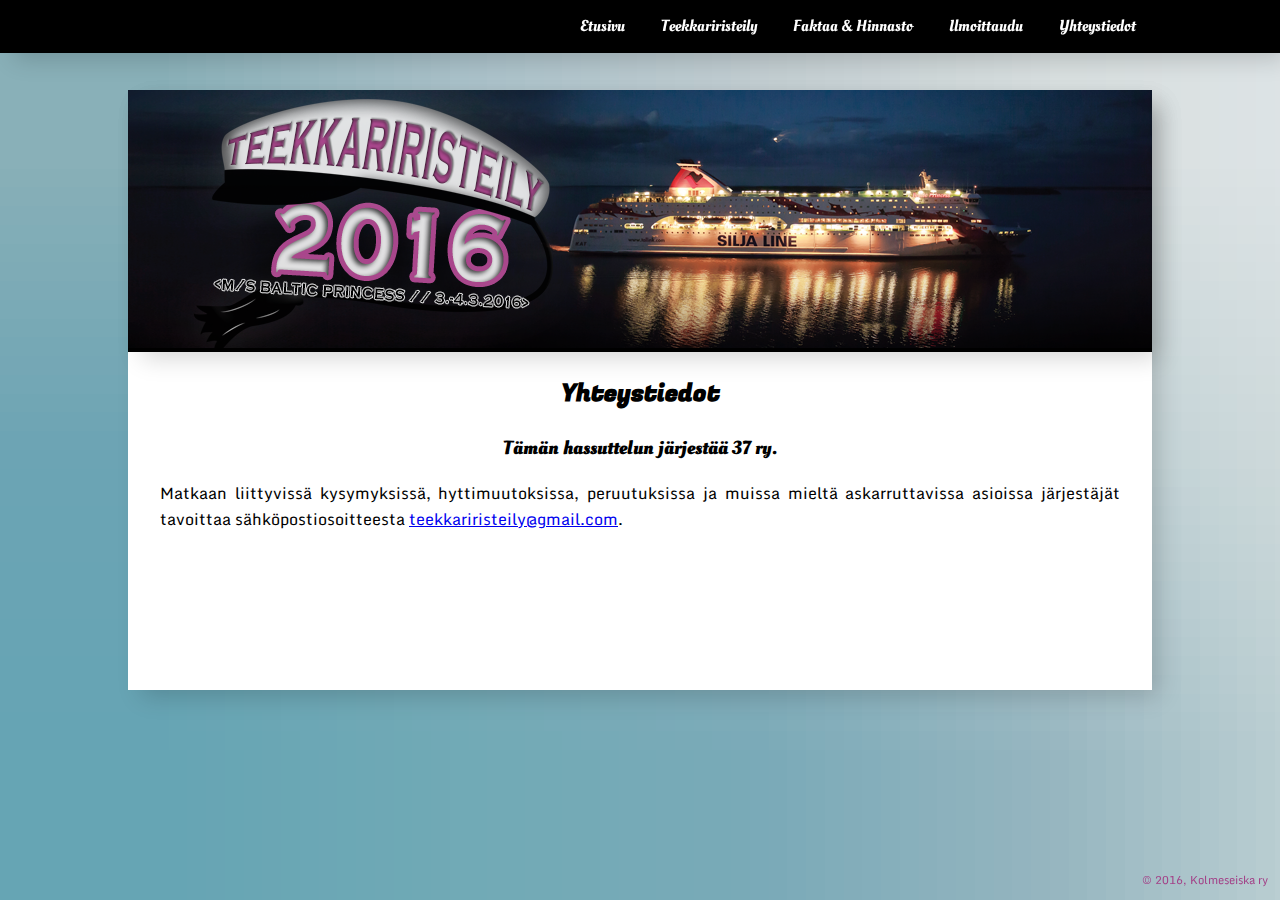
<file: contacts.html>
<!DOCTYPE html>
<html>
<head>
  <meta charset="utf-8"/>
  <title>Teekkariristeily 2016</title>
  <link rel="icon" href="images/37_logo.png" type="image/png">
  <link rel="shortcut icon" href="images/37_logo.png" type="image/png">
  <link rel="stylesheet" type="text/css" href="style.css">
  <link href='https://fonts.googleapis.com/css?family=Fugaz+One|Oleo+Script|Monda' rel='stylesheet' type='text/css'>
</head>
<body>
<div class = "navi">
 <ul>
 <li><a href = "index.html">Etusivu</a></li>
 <li><a href = "risteily.html">Teekkariristeily</a></li>
 <li><a href = "prices.html">Faktaa & Hinnasto</a></li>
 <li><a href = "#">Ilmoittaudu</a></li>
 <!-- <li><a href = "gallery.html">Galleria</a></li> -->
 <li><a href = "contacts.html">Yhteystiedot</a></li>
 </ul>
</div>
<div class = "container">
  <div class="banner">
  <img src="images/banner.png" id="banner"/>
    
  </div>
  <div class = "content">
    <h2>Yhteystiedot</h2>

<h3>Tämän hassuttelun järjestää 37 ry.</h3>
<p>Matkaan liittyvissä kysymyksissä, hyttimuutoksissa, peruutuksissa ja muissa mieltä askarruttavissa asioissa järjestäjät tavoittaa sähköpostiosoitteesta <a href="mailto:teekkariristeily@gmail.com">teekkariristeily@gmail.com</a>.</p>
  </div>
</div>
<div class="disclaimer"><p>© 2016, Kolmeseiska ry</p></div>

</body>
</html>
</file>
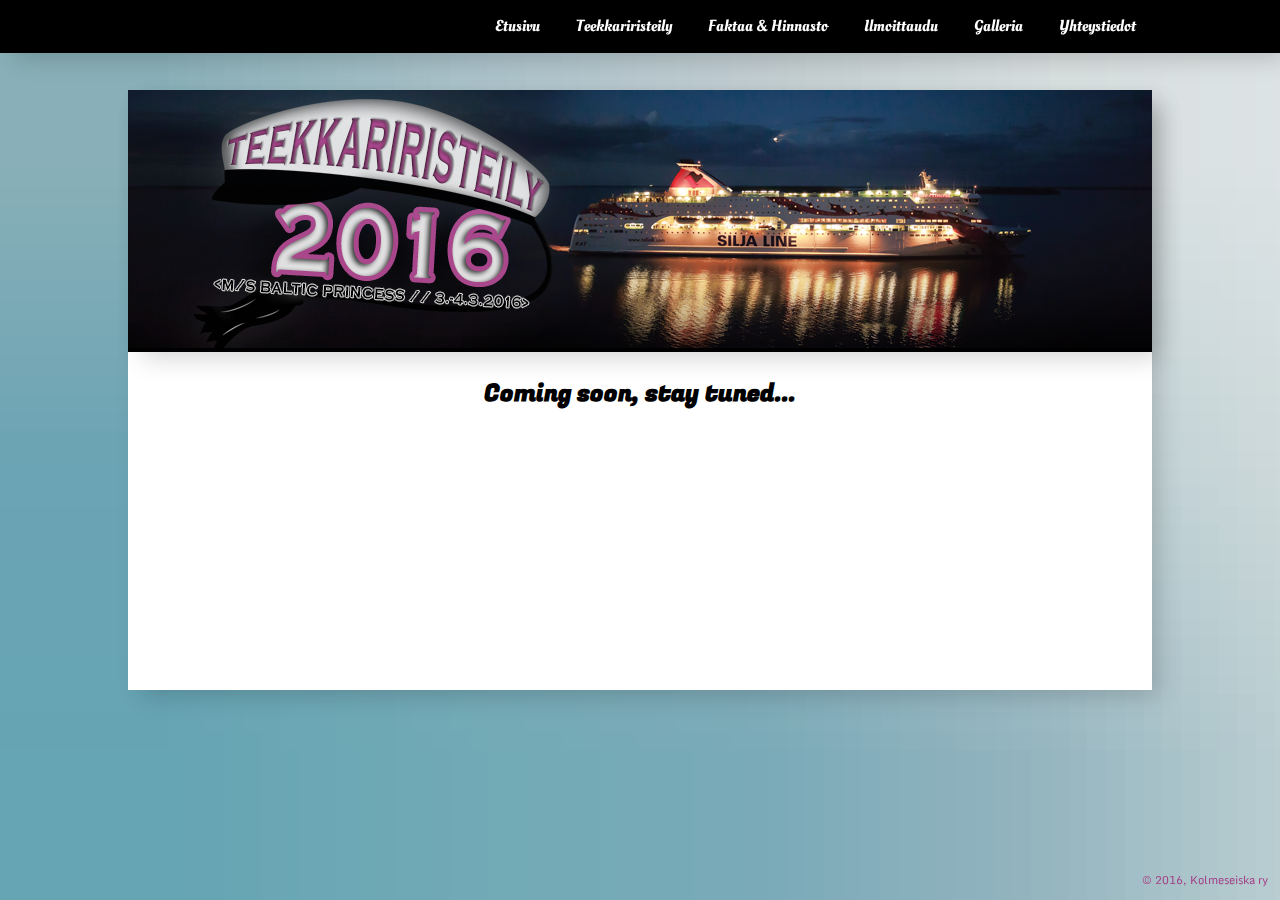
<file: gallery.html>
<!DOCTYPE html>
<html>
<head>
  <meta charset="utf-8"/>
  <title>Teekkariristeily 2016</title>
  <link rel="icon" href="images/37_logo.png" type="image/png">
  <link rel="shortcut icon" href="images/37_logo.png" type="image/png">
  <link rel="stylesheet" type="text/css" href="style.css">
  <link href='https://fonts.googleapis.com/css?family=Fugaz+One|Oleo+Script|Monda' rel='stylesheet' type='text/css'>
</head>
<body>
<div class = "navi">
 <ul>
 <li><a href = "index.html">Etusivu</a></li>
 <li><a href = "risteily.html">Teekkariristeily</a></li>
 <li><a href = "prices.html">Faktaa & Hinnasto</a></li>
 <li><a href = "#">Ilmoittaudu</a></li>
 <li><a href = "gallery.html">Galleria</a></li>
 <li><a href = "contacts.html">Yhteystiedot</a></li>
 </ul>
</div>
<div class = "container">
  <div class="banner">
  <img src="images/banner.png" id="banner"/>
    
  </div>
  <div class = "content">
  <h2>Coming soon, stay tuned...</h2>
  </div>
</div>
<div class="disclaimer"><p>© 2016, Kolmeseiska ry</p></div>

</body>
</html>
</file>
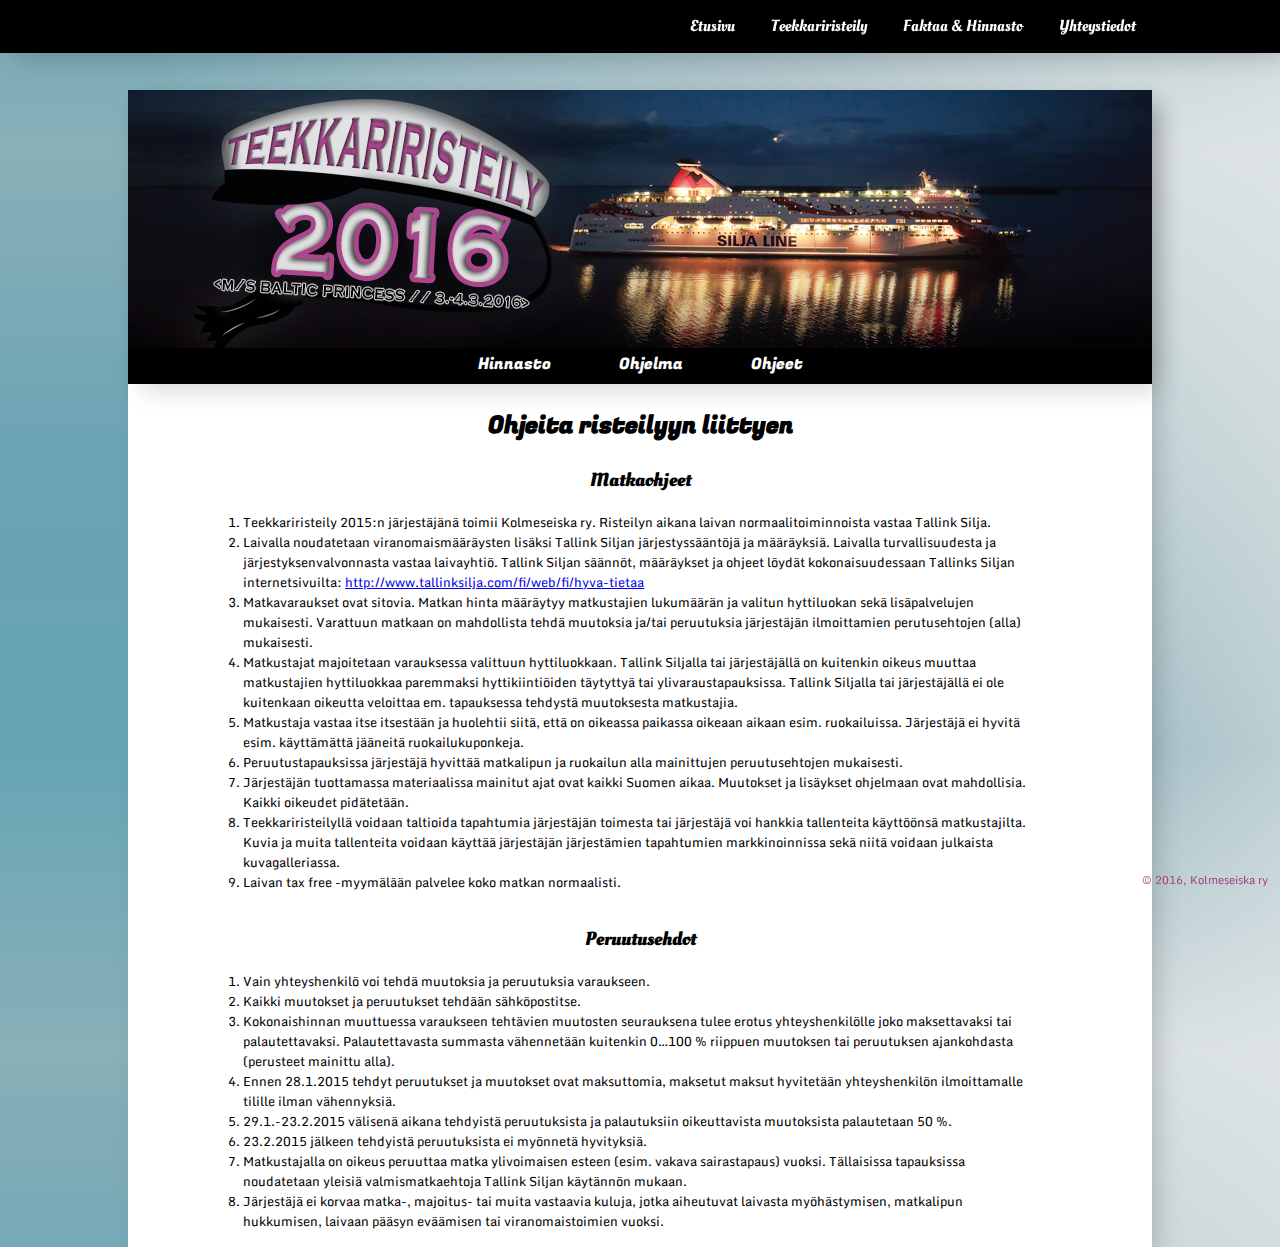
<file: guidelines.html>
<!DOCTYPE html>
<html>
<head>
  <meta charset="utf-8"/>
  <title>Teekkariristeily 2016</title>
  <link rel="icon" href="images/37_logo.png" type="image/png">
  <link rel="shortcut icon" href="images/37_logo.png" type="image/png">
  <link rel="stylesheet" type="text/css" href="style.css">
  <link href='https://fonts.googleapis.com/css?family=Fugaz+One|Oleo+Script|Monda' rel='stylesheet' type='text/css'>
</head>
<body>
<div class = "navi">
 <ul>
 <li><a href = "index.html">Etusivu</a></li>
 <li><a href = "risteily.html">Teekkariristeily</a></li>
 <li><a href = "prices.html">Faktaa & Hinnasto</a></li>
 <!-- <li><a href = "gallery.html">Galleria</a></li> -->
 <li><a href = "contacts.html">Yhteystiedot</a></li>
 </ul>
</div>
<div class = "container">
  <div class="banner">
  <img src="images/banner.png" id="banner"/>
  <div class = "inner-links">
  <ul>
  <li><a href="prices.html">Hinnasto</a></li>
  <li><a href="schedule.html">Ohjelma</a></li>
  <li><a href="guidelines.html">Ohjeet</a></li>
  </ul>
  </div>
  </div>
  <div class = "content">

  <h2>Ohjeita risteilyyn liittyen</h2>

  <h3>Matkaohjeet</h3>
    <ol class="terms">
      <li>
      Teekkariristeily 2015:n järjestäjänä toimii Kolmeseiska ry. Risteilyn aikana laivan normaalitoiminnoista vastaa Tallink Silja.
      </li>
      <li>
      Laivalla noudatetaan viranomaismääräysten lisäksi Tallink Siljan järjestyssääntöjä ja määräyksiä. Laivalla turvallisuudesta ja järjestyksenvalvonnasta vastaa laivayhtiö. Tallink Siljan säännöt, määräykset ja ohjeet löydät kokonaisuudessaan Tallinks Siljan internetsivuilta: <a href="http://www.tallinksilja.com/fi/web/fi/hyva-tietaa">http://www.tallinksilja.com/fi/web/fi/hyva-tietaa</a>
      <li>
        Matkavaraukset ovat sitovia. Matkan hinta määräytyy matkustajien lukumäärän ja valitun hyttiluokan sekä lisäpalvelujen mukaisesti. Varattuun matkaan on mahdollista tehdä muutoksia ja/tai peruutuksia järjestäjän ilmoittamien perutusehtojen (alla) mukaisesti.
      </li>
      <li>
        Matkustajat majoitetaan varauksessa valittuun hyttiluokkaan. Tallink Siljalla tai järjestäjällä on kuitenkin oikeus muuttaa matkustajien hyttiluokkaa paremmaksi hyttikiintiöiden täytyttyä tai ylivaraustapauksissa. Tallink Siljalla tai järjestäjällä ei ole kuitenkaan oikeutta veloittaa em. tapauksessa tehdystä muutoksesta matkustajia.
      </li>
      <li>
        Matkustaja vastaa itse itsestään ja huolehtii siitä, että on oikeassa paikassa oikeaan aikaan esim. ruokailuissa. Järjestäjä ei hyvitä esim. käyttämättä jääneitä ruokailukuponkeja.
      </li>
      <li>
        Peruutustapauksissa järjestäjä hyvittää matkalipun ja ruokailun alla mainittujen peruutusehtojen mukaisesti.
      </li>
      <li>
        Järjestäjän tuottamassa materiaalissa mainitut ajat ovat kaikki Suomen aikaa. Muutokset ja lisäykset ohjelmaan ovat mahdollisia. Kaikki oikeudet pidätetään.
      </li>
      <li>
        Teekkariristeilyllä voidaan taltioida tapahtumia järjestäjän toimesta tai järjestäjä voi hankkia tallenteita käyttöönsä matkustajilta. Kuvia ja muita tallenteita voidaan käyttää järjestäjän järjestämien tapahtumien markkinoinnissa sekä niitä voidaan julkaista kuvagalleriassa. 
      </li>
      <li>
        Laivan tax free -myymälään palvelee koko matkan normaalisti.
      </li>
    </ol>

    <h3>Peruutusehdot</h3>
    <ol class="terms">
      <li>
        Vain yhteyshenkilö voi tehdä muutoksia ja peruutuksia varaukseen.
      </li>
      <li>
        Kaikki muutokset ja peruutukset tehdään sähköpostitse.
      </li>
      <li>
        Kokonaishinnan muuttuessa varaukseen tehtävien muutosten seurauksena tulee erotus yhteyshenkilölle joko maksettavaksi tai palautettavaksi. Palautettavasta summasta vähennetään kuitenkin 0…100 % riippuen muutoksen tai peruutuksen ajankohdasta (perusteet mainittu alla).
      </li>
      <li>
        Ennen 28.1.2015 tehdyt peruutukset ja muutokset ovat maksuttomia, maksetut maksut hyvitetään yhteyshenkilön ilmoittamalle tilille ilman vähennyksiä.
      </li>
      <li>
        29.1.-23.2.2015 välisenä aikana tehdyistä peruutuksista ja palautuksiin oikeuttavista muutoksista palautetaan 50 %.
      </li>
      <li>
        23.2.2015 jälkeen tehdyistä peruutuksista ei myönnetä hyvityksiä. 
      </li>
      <li>
        Matkustajalla on oikeus peruuttaa matka ylivoimaisen esteen (esim. vakava sairastapaus) vuoksi. Tällaisissa tapauksissa noudatetaan yleisiä valmismatkaehtoja  Tallink Siljan käytännön mukaan.
      </li>
      <li>
        Järjestäjä ei korvaa matka-, majoitus- tai muita vastaavia kuluja, jotka aiheutuvat laivasta myöhästymisen, matkalipun hukkumisen, laivaan pääsyn eväämisen tai viranomaistoimien vuoksi.
      </li>
    </ol>
  </div>
</div>
<div class="disclaimer"><p>© 2016, Kolmeseiska ry</p></div>

</body>
</html>
</file>
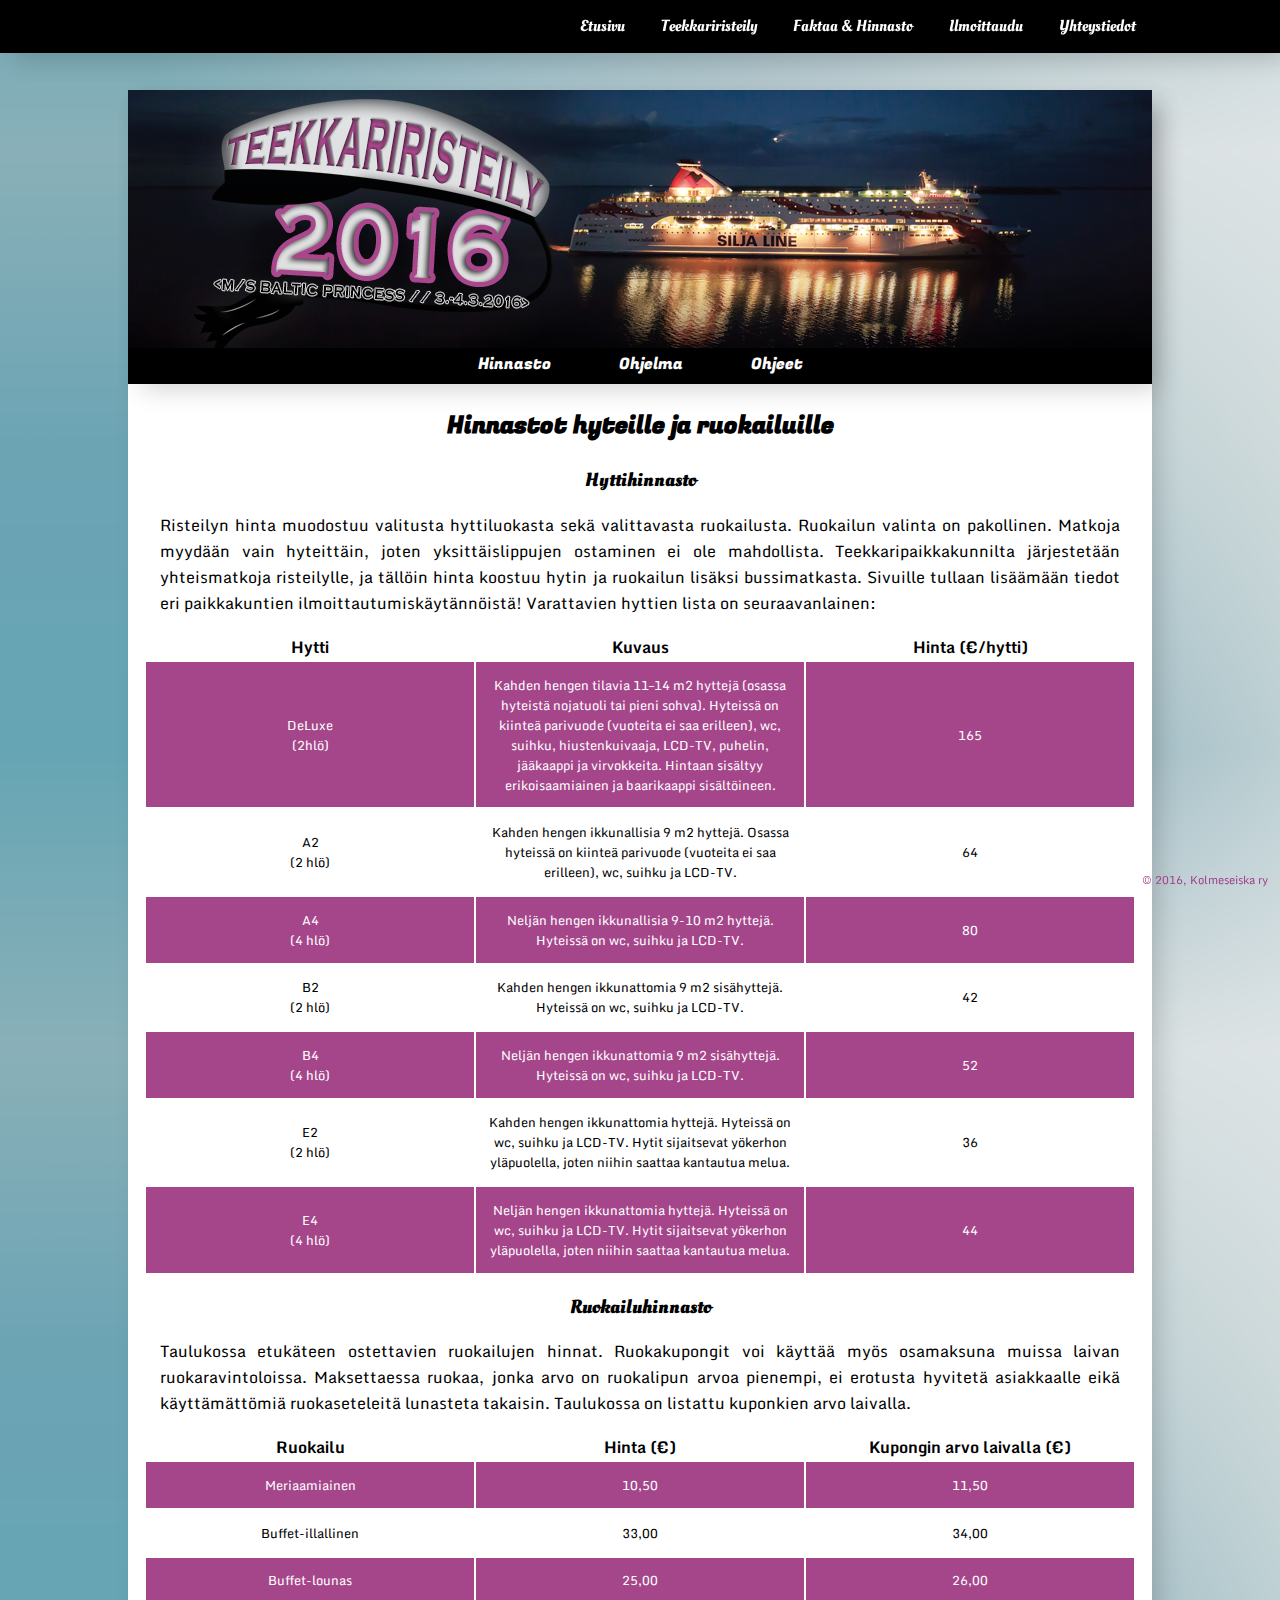
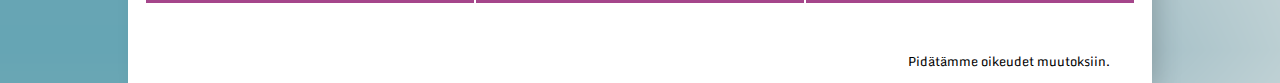
<file: prices.html>
<!DOCTYPE html>
<html>
<head>
  <meta charset="utf-8"/>
  <title>Teekkariristeily 2016</title>
  <link rel="icon" href="images/37_logo.png" type="image/png">
  <link rel="shortcut icon" href="images/37_logo.png" type="image/png">
  <link rel="stylesheet" type="text/css" href="style.css">
  <link href='https://fonts.googleapis.com/css?family=Fugaz+One|Oleo+Script|Monda' rel='stylesheet' type='text/css'>
</head>
<body>
<div class = "navi">
 <ul>
 <li><a href = "index.html">Etusivu</a></li>
 <li><a href = "risteily.html">Teekkariristeily</a></li>
 <li><a href = "prices.html">Faktaa & Hinnasto</a></li>
 <li><a href = "#">Ilmoittaudu</a></li>
 <!-- <li><a href = "gallery.html">Galleria</a></li> -->
 <li><a href = "contacts.html">Yhteystiedot</a></li>
 </ul>
</div>
<div class = "container">
  <div class="banner">
  <img src="images/banner.png" id="banner"/>
  <div class = "inner-links">
  <ul>
  <li><a href="prices.html">Hinnasto</a></li>
  <li><a href="schedule.html">Ohjelma</a></li>
  <li><a href="guidelines.html">Ohjeet</a></li>
  </ul>
  </div>
  </div>
  <div class = "content">
  <h2>Hinnastot hyteille ja ruokailuille</h2>
  <div class = "taulukot">
  <table id="cabinCatalog">
      <h3>Hyttihinnasto</h3>
      <p>Risteilyn hinta muodostuu valitusta hyttiluokasta sekä valittavasta ruokailusta. Ruokailun valinta on pakollinen. Matkoja myydään vain hyteittäin, joten yksittäislippujen ostaminen ei ole mahdollista. Teekkaripaikkakunnilta järjestetään yhteismatkoja risteilylle, ja tällöin hinta koostuu hytin ja ruokailun lisäksi bussimatkasta. Sivuille tullaan lisäämään tiedot eri paikkakuntien ilmoittautumiskäytännöistä! Varattavien hyttien lista on seuraavanlainen:</p>
      <thead>
        <th>Hytti</th>
        <th >Kuvaus</th>
        <th> Hinta (€/hytti)</th>
      </thead>
      <tbody>
        <tr class="pariton">
          <td>DeLuxe <br>(2hlö)</td>
          <td>Kahden hengen tilavia 11–14 m2 hyttejä (osassa hyteistä nojatuoli tai pieni sohva). Hyteissä on kiinteä parivuode (vuoteita ei saa erilleen), wc, suihku, hiustenkuivaaja, LCD-TV, puhelin, jääkaappi ja virvokkeita. Hintaan sisältyy erikoisaamiainen ja baarikaappi sisältöineen.</td>
          <td>165</td>
        </tr>
        <tr>
          <td>A2 <br>(2 hlö)</td>
          <td>Kahden hengen ikkunallisia 9 m2 hyttejä. Osassa hyteissä on kiinteä parivuode (vuoteita ei saa erilleen), wc, suihku ja LCD-TV.</td> 
          <td>64</td>
        </tr>
        <tr class="pariton">
          <td>A4 <br>(4 hlö)</td>
          <td>Neljän hengen ikkunallisia 9-10 m2 hyttejä. Hyteissä on wc, suihku ja LCD-TV.</td> 
          <td>80</td>
        </tr>
        <tr>
          <td>B2 <br>(2 hlö)</td>
          <td>Kahden hengen ikkunattomia 9 m2 sisähyttejä. Hyteissä on wc, suihku ja LCD-TV.</td> 
          <td>42</td>
        </tr>
        <tr class="pariton">
          <td>B4<br> (4 hlö)</td>
          <td>Neljän hengen ikkunattomia 9 m2 sisähyttejä. Hyteissä on wc, suihku ja LCD-TV.</td>
          <td>52</td>
        </tr>
        <tr>
          <td>E2 <br>(2 hlö)</td>
          <td>Kahden hengen ikkunattomia hyttejä. Hyteissä on wc, suihku ja LCD-TV. Hytit sijaitsevat yökerhon yläpuolella, joten niihin saattaa kantautua melua.</td> 
          <td>36</td>
        </tr>
        <tr class="pariton">
          <td>E4<br> (4 hlö)</td>
          <td>Neljän hengen ikkunattomia hyttejä. Hyteissä on wc, suihku ja LCD-TV. Hytit sijaitsevat yökerhon yläpuolella, joten niihin saattaa kantautua melua.</td>
          <td>44</td>
        </tr>
      </tbody>
    </table>

  <table id="dinnerCatalog">
      <h3>Ruokailuhinnasto</h3>
      <p>Taulukossa etukäteen ostettavien ruokailujen hinnat. Ruokakupongit voi käyttää myös osamaksuna muissa laivan ruokaravintoloissa. Maksettaessa ruokaa, jonka arvo on ruokalipun arvoa pienempi, ei erotusta hyvitetä asiakkaalle eikä käyttämättömiä ruokaseteleitä lunasteta takaisin. Taulukossa on listattu kuponkien arvo laivalla.</p>
      <thead>
        <th>Ruokailu</th>
        <th>Hinta (€)</th>
        <th>Kupongin arvo laivalla (€)</th>
      </thead>
      <tbody>
        <tr class="pariton">
          <td>Meriaamiainen</td>
          <td>10,50</td>
          <td>11,50</td>
        </tr>
        <tr>
          <td>Buffet-illallinen</td>
          <td>33,00</td>
          <td>34,00</td>
        </tr>
        <tr class="pariton">
          <td>Buffet-lounas</td>
          <td>25,00</td>
          <td>26,00</td>
          </tr>
      </tbody>
    </table>

    <p id="catalogDisclaimer"> Pidätämme oikeudet muutoksiin.</p>
    </div>
  </div>
</div>
<div class="disclaimer"><p>© 2016, Kolmeseiska ry</p></div>

</body>
</html>
</file>
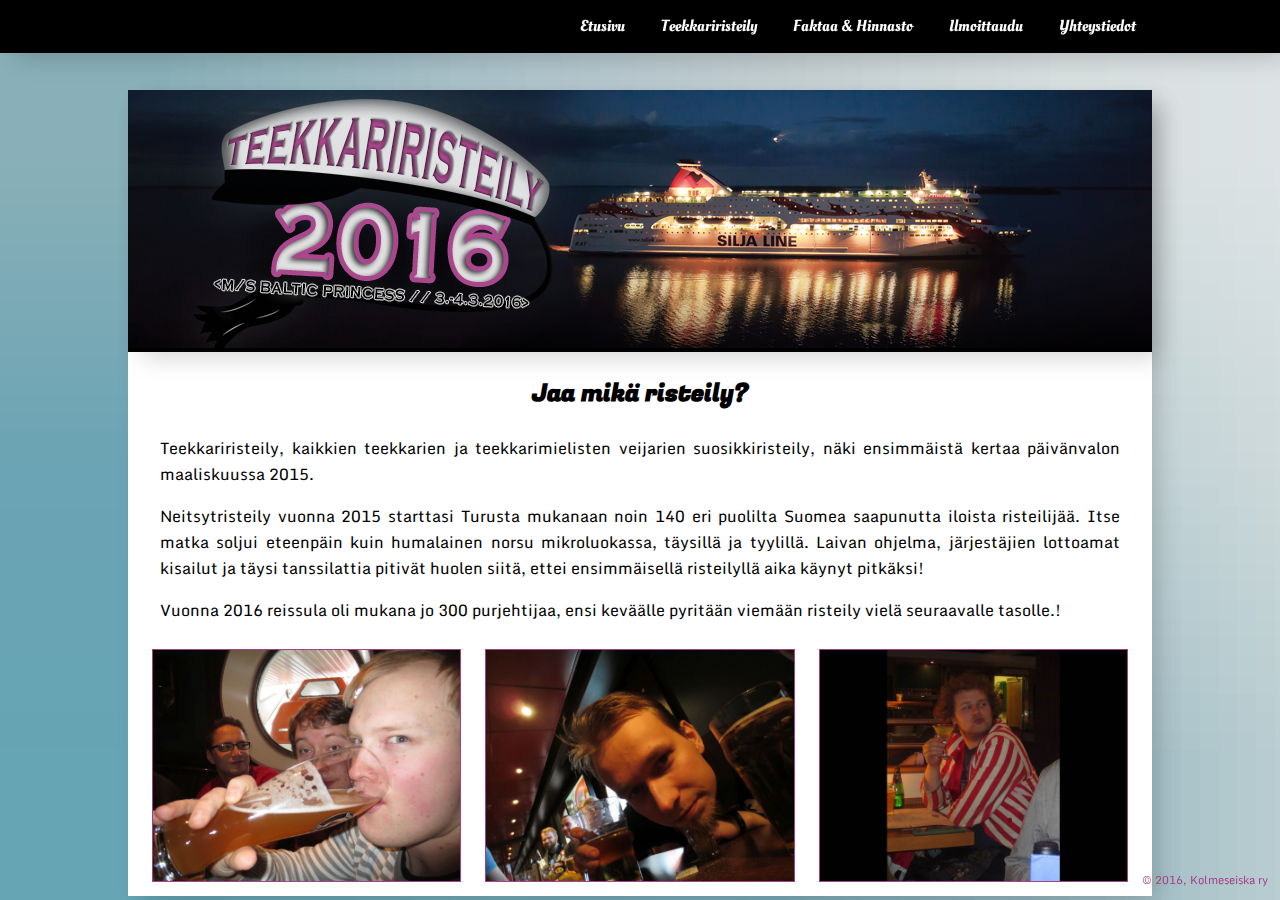
<file: risteily.html>
<!DOCTYPE html>
<html>
<head>
  <meta charset="utf-8"/>
  <title>Teekkariristeily 2016</title>
  <link rel="icon" href="images/37_logo.png" type="image/png">
  <link rel="shortcut icon" href="images/37_logo.png" type="image/png">
  <link rel="stylesheet" type="text/css" href="style.css">
  <link href='https://fonts.googleapis.com/css?family=Fugaz+One|Oleo+Script|Monda' rel='stylesheet' type='text/css'>
</head>
<body>
<div class = "navi">
 <ul>
 <li><a href = "index.html">Etusivu</a></li>
 <li><a href = "risteily.html">Teekkariristeily</a></li>
 <li><a href = "prices.html">Faktaa & Hinnasto</a></li>
 <li><a href = "#">Ilmoittaudu</a></li>
 <!-- <li><a href = "gallery.html">Galleria</a></li> -->
 <li><a href = "contacts.html">Yhteystiedot</a></li>
 </ul>
</div>
<div class = "container">
  <div class="banner">
  <img src="images/banner.png" id="banner"/>
    
  </div>
  <div class = "content">
    <h2>Jaa mikä risteily?</h2>
    <p>Teekkariristeily, kaikkien teekkarien ja teekkarimielisten veijarien suosikkiristeily, näki ensimmäistä kertaa päivänvalon maaliskuussa 2015.</p>

    <p>Neitsytristeily vuonna 2015 starttasi Turusta mukanaan noin 140 eri puolilta Suomea saapunutta iloista risteilijää. Itse matka soljui eteenpäin kuin humalainen norsu mikroluokassa, täysillä ja tyylillä. Laivan ohjelma, järjestäjien lottoamat kisailut ja täysi tanssilattia pitivät huolen siitä, ettei ensimmäisellä risteilyllä aika käynyt pitkäksi!</p>

    <p>Vuonna 2016 reissula oli mukana jo 300 purjehtijaa, ensi keväälle pyritään viemään risteily vielä seuraavalle tasolle.!</p>
  </div>

  <div class="imageContainer">
      <img src="images/frontpage/info1.jpg" class="frontImage"/>
      <img src="images/frontpage/info2.jpg" class="frontImage"/>
      <img src="images/frontpage/info4.jpg" class="frontImage"/>
    </div>
</div>
<div class="disclaimer"><p>© 2016, Kolmeseiska ry</p></div>

</body>
</html>
</file>
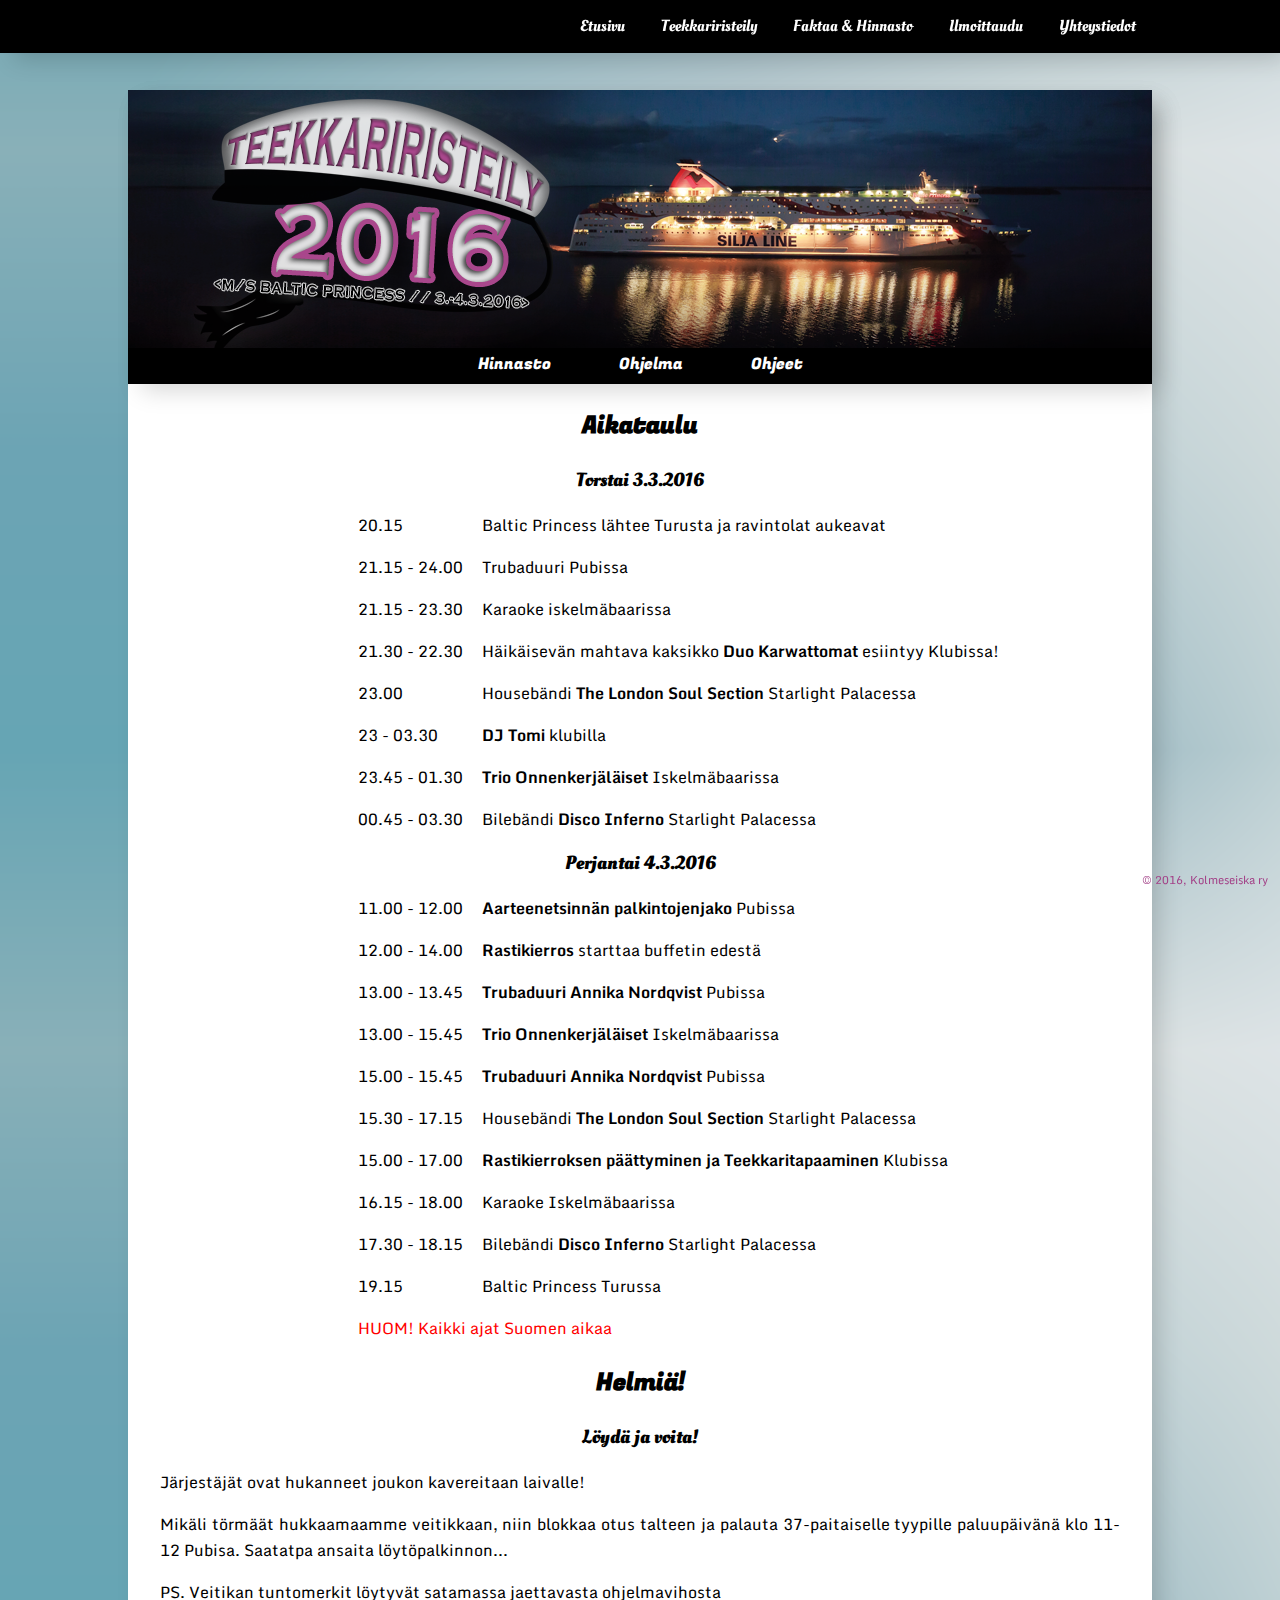
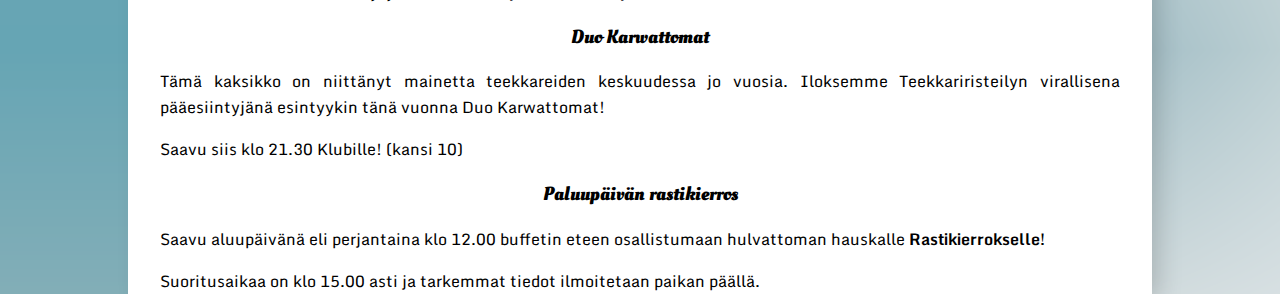
<file: schedule.html>
<!DOCTYPE html>
<html>
<head>
  <meta charset="utf-8"/>
  <title>Teekkariristeily 2016</title>
  <link rel="icon" href="images/37_logo.png" type="image/png">
  <link rel="shortcut icon" href="images/37_logo.png" type="image/png">
  <link rel="stylesheet" type="text/css" href="style.css">
  <link href='https://fonts.googleapis.com/css?family=Fugaz+One|Oleo+Script|Monda' rel='stylesheet' type='text/css'>
</head>
<body>
<div class = "navi">
 <ul>
 <li><a href = "index.html">Etusivu</a></li>
 <li><a href = "risteily.html">Teekkariristeily</a></li>
 <li><a href = "prices.html">Faktaa & Hinnasto</a></li>
 <li><a href = "#">Ilmoittaudu</a></li>
 <!-- <li><a href = "gallery.html">Galleria</a></li> -->
 <li><a href = "contacts.html">Yhteystiedot</a></li>
 </ul>
</div>
<div class = "container">
  <div class="banner">
  <img src="images/banner.png" id="banner"/>
  <div class = "inner-links">
  <ul>
  <li><a href="prices.html">Hinnasto</a></li>
  <li><a href="schedule.html">Ohjelma</a></li>
  <li><a href="guidelines.html">Ohjeet</a></li>
  </ul>
  </div>
  </div>
  <div class = "content">
	  <h2>Aikataulu</h2>
	  <h3>Torstai 3.3.2016</h3>
	  <div>
		  <ul>
			<li style="display: block; list-style: none; width: 100%; padding-left: 20%; margin: 1em; font-family: 'Monda', sans-serif;">
				<div style="display: inline-block; min-width: 120px">20.15</div>
				<div style="display: inline-block">Baltic Princess lähtee Turusta ja ravintolat aukeavat</div>
			</li>
			<li style="display: block; list-style: none; width: 100%; padding-left: 20%; margin: 1em; font-family: 'Monda', sans-serif;">
				<div style="display: inline-block; min-width: 120px">21.15 - 24.00</div>
				<div style="display: inline-block">Trubaduuri Pubissa</div>
			</li>
			<li style="display: block; list-style: none; width: 100%; padding-left: 20%; margin: 1em; font-family: 'Monda', sans-serif;">
				<div style="display: inline-block; min-width: 120px">21.15 - 23.30</div>
				<div style="display: inline-block">Karaoke iskelmäbaarissa</div>
			</li>
			<li style="display: block; list-style: none; width: 100%; padding-left: 20%; margin: 1em; font-family: 'Monda', sans-serif;">
				<div style="display: inline-block; min-width: 120px">21.30 - 22.30</div>
				<div style="display: inline-block">Häikäisevän mahtava kaksikko <strong>Duo Karwattomat</strong> esiintyy Klubissa!</div>
			</li>
			<li style="display: block; list-style: none; width: 100%; padding-left: 20%; margin: 1em; font-family: 'Monda', sans-serif;">
				<div style="display: inline-block; min-width: 120px">23.00</div>
				<div style="display: inline-block">Housebändi <strong>The London Soul Section</strong> Starlight Palacessa</div>
			</li>
			<li style="display: block; list-style: none; width: 100%; padding-left: 20%; margin: 1em; font-family: 'Monda', sans-serif;">
				<div style="display: inline-block; min-width: 120px">23 - 03.30</div>
				<div style="display: inline-block"><strong>DJ Tomi</strong> klubilla</div>
			</li>
			<li style="display: block; list-style: none; width: 100%; padding-left: 20%; margin: 1em; font-family: 'Monda', sans-serif;">
				<div style="display: inline-block; min-width: 120px">23.45 - 01.30</div>
				<div style="display: inline-block"><strong>Trio Onnenkerjäläiset</strong> Iskelmäbaarissa</div>
			</li>
			<li style="display: block; list-style: none; width: 100%; padding-left: 20%; margin: 1em; font-family: 'Monda', sans-serif;">
				<div style="display: inline-block; min-width: 120px">00.45 - 03.30</div>
				<div style="display: inline-block">Bilebändi <strong>Disco Inferno</strong> Starlight Palacessa</div>
			</li>
		  </ul>
	  </div>
	  <h3>Perjantai 4.3.2016</h3>
	  <div>
		<ul>
			<li style="display: block; list-style: none; width: 100%; padding-left: 20%; margin: 1em; font-family: 'Monda', sans-serif;">
				<div style="display: inline-block; min-width: 120px">11.00 - 12.00</div>
				<div style="display: inline-block"><strong>Aarteenetsinnän palkintojenjako</strong> Pubissa</div>
			</li>
			<li style="display: block; list-style: none; width: 100%; padding-left: 20%; margin: 1em; font-family: 'Monda', sans-serif;">
				<div style="display: inline-block; min-width: 120px">12.00 - 14.00</div>
				<div style="display: inline-block"><strong>Rastikierros</strong> starttaa buffetin edestä</div>
			</li>
			<li style="display: block; list-style: none; width: 100%; padding-left: 20%; margin: 1em; font-family: 'Monda', sans-serif;">
				<div style="display: inline-block; min-width: 120px">13.00 - 13.45</div>
				<div style="display: inline-block"><strong>Trubaduuri Annika Nordqvist</strong> Pubissa</div>
			</li>
			<li style="display: block; list-style: none; width: 100%; padding-left: 20%; margin: 1em; font-family: 'Monda', sans-serif;">
				<div style="display: inline-block; min-width: 120px">13.00 - 15.45</div>
				<div style="display: inline-block"><strong>Trio Onnenkerjäläiset</strong> Iskelmäbaarissa</div>
			</li>
			<li style="display: block; list-style: none; width: 100%; padding-left: 20%; margin: 1em; font-family: 'Monda', sans-serif;">
				<div style="display: inline-block; min-width: 120px">15.00 - 15.45</div>
				<div style="display: inline-block"><strong>Trubaduuri Annika Nordqvist</strong> Pubissa</div>
			</li>
			<li style="display: block; list-style: none; width: 100%; padding-left: 20%; margin: 1em; font-family: 'Monda', sans-serif;">
				<div style="display: inline-block; min-width: 120px">15.30 - 17.15</div>
				<div style="display: inline-block">Housebändi <strong>The London Soul Section</strong> Starlight Palacessa</div>
			</li>
			<li style="display: block; list-style: none; width: 100%; padding-left: 20%; margin: 1em; font-family: 'Monda', sans-serif;">
				<div style="display: inline-block; min-width: 120px">15.00 - 17.00</div>
				<div style="display: inline-block"><strong>Rastikierroksen päättyminen ja Teekkaritapaaminen</strong> Klubissa</div>
			</li>
			<li style="display: block; list-style: none; width: 100%; padding-left: 20%; margin: 1em; font-family: 'Monda', sans-serif;">
				<div style="display: inline-block; min-width: 120px">16.15 - 18.00</div>
				<div style="display: inline-block">Karaoke Iskelmäbaarissa</div>
			</li>
			<li style="display: block; list-style: none; width: 100%; padding-left: 20%; margin: 1em; font-family: 'Monda', sans-serif;">
				<div style="display: inline-block; min-width: 120px">17.30 - 18.15</div>
				<div style="display: inline-block">Bilebändi <strong>Disco Inferno</strong> Starlight Palacessa</div>
			</li>
			<li style="display: block; list-style: none; width: 100%; padding-left: 20%; margin: 1em; font-family: 'Monda', sans-serif;">
				<div style="display: inline-block; min-width: 120px">19.15</div>
				<div style="display: inline-block">Baltic Princess Turussa</div>
			</li>
			<li style="display: block; list-style: none; width: 100%; padding-left: 20%; margin: 1em; font-family: 'Monda', sans-serif; color:red">
				<div style="display: inline-block; min-width: 120px">HUOM! Kaikki ajat Suomen aikaa</div>
			</li>
		</ul>
		</div>
		
		<h2>Helmiä!</h2>
		
		<h3>Löydä ja voita!</h3>
		<p>Järjestäjät ovat hukanneet joukon kavereitaan laivalle!</p>
		<p>Mikäli törmäät hukkaamaamme veitikkaan, niin blokkaa otus talteen ja palauta 37-paitaiselle tyypille paluupäivänä klo 11-12 Pubisa. Saatatpa ansaita löytöpalkinnon...</p>
		<p> PS. Veitikan tuntomerkit löytyvät satamassa jaettavasta ohjelmavihosta</p>
		
		<h3>Duo Karwattomat</h3>
		<p>Tämä kaksikko on niittänyt mainetta teekkareiden keskuudessa jo vuosia. Iloksemme Teekkariristeilyn virallisena pääesiintyjänä esintyykin tänä vuonna Duo Karwattomat!</p>
		<p> Saavu siis klo 21.30 Klubille! (kansi 10)
		
		<h3>Paluupäivän rastikierros</h3>
		<p>Saavu aluupäivänä eli perjantaina klo 12.00 buffetin eteen osallistumaan hulvattoman hauskalle <strong>Rastikierrokselle!</strong></p>
		<p>Suoritusaikaa on klo 15.00 asti ja tarkemmat tiedot ilmoitetaan paikan päällä.</p>
  </div>
</div>
<div class="disclaimer"><p>© 2016, Kolmeseiska ry</p></div>

</body>
</html>
</file>
<file: style.css>
*{
  padding: 0;
  margin: 0;
}
html{
  height: 100%;
  width: 100%;
}

body{
  width: 100%;
  height: 100vh;
  background-size: cover;
  position: absolute;
  background-image: url("[data-uri]");
}
.navi{
  width: 100%;
  position: fixed;
  top:-1px;
  background-color: black;
  color: white;
  -webkit-box-shadow: 10px 10px 23px -4px rgba(0,0,0,0.17);
  -moz-box-shadow: 10px 10px 23px -4px rgba(0,0,0,0.17);
  box-shadow: 10px 10px 23px -4px rgba(0,0,0,0.17);
}
.navi ul{
  float: right;
  margin: 1em;
  margin-right: 10%;

}
.navi li{
  display: inline;
  margin: 1em;
}
.navi a{
  color: white;
  text-decoration: none;
  font-family: 'Oleo Script', cursive;

}

.navi a:hover{
  color: #A34288;
}

.container{
  width: 80%;
  margin-top: 10vh;
  margin-left:auto;
  margin-right:auto;
  background-color: white;
  max-width: 1024px;
  min-width: 900px;
  min-height: 600px;
  vertical-align: middle;
  -webkit-box-shadow: 10px 10px 23px -4px rgba(0,0,0,0.17);
  -moz-box-shadow: 10px 10px 23px -4px rgba(0,0,0,0.17);
  box-shadow: 10px 10px 23px -4px rgba(0,0,0,0.17);
}
#banner{
  width: 100%;
  max-height: 258px;
}
.banner{
  background-color: black;
  width: 100%;
  -webkit-box-shadow: 10px 10px 23px -4px rgba(0,0,0,0.17);
  -moz-box-shadow: 10px 10px 23px -4px rgba(0,0,0,0.17);
  box-shadow: 10px 10px 23px -4px rgba(0,0,0,0.17);

}
h1{
  margin: 1em;
  text-align: center;
}

h2{
  margin: 1em;
  text-align: center;
  font-family: 'Fugaz One', cursive;
}

h3{
  font-family: 'Oleo Script', cursive;
  margin: 1em;
  text-align: center;
}

p{
  margin: 1em;
  text-align: justify;
  font-family: 'Monda', sans-serif;
}
.content{
  margin: 1em;
}

#getting-started{
  font-family: font-family: 'Oleo Script', cursive;
  text-align: center;
}

.date-el{
  font-family: font-family: 'Oleo Script', cursive;
  text-align: center;
}
.disclaimer{
  right: 1px;
  bottom: 0px;
  position: fixed;
  color: #A34288;
  font-size: 0.7em;
}

.inner-links{
  color:red;
  width: 100%;
  height: 2em;
  margin-top: 0px;
  }
.inner-links{
  color: white;
  margin-right: 10%;
  text-align: center;

}
.inner-links li{
  display: inline;
  margin: 2em;
}
.inner-links a{
  color: white;
  text-decoration: none;
  font-family: 'Fugaz One', cursive;

}

.inner-links a:hover{
  color: #A34288;
}

.imageContainer{
  width: 100%;
  margin-left: auto;
  margin-right: auto;
  position: relative;
  text-align: center;
}

.frontImage{
  width: 30%;
  margin: 1%;
  border: 1px solid #A34288;
  /*float: left;*/
}

td{
  width: 33%;
  padding: 1em;
  font-size: 0.8em;
  text-align: center;
  font-family: 'Monda', sans-serif;
}

th{
  margin: 1em;
  text-align: center;
  font-family: 'Monda', sans-serif;
}

#cabinCatalog{
  width: 100%;
  border: 1px;
}

#dinnerCatalog{
  width: 100%;
  border: 1px;
  /*text-align: center;*/
  padding-bottom: 20px;
}

.pariton{
  color: white;
  background-color: #A5468B;
}

#catalogDisclaimer{
  text-align: right;
  font-size: 0.8em;
  padding: 1em;
}
.terms{
  width: 80%;
  margin-left: auto;
  margin-right: auto;
  padding-bottom: 1em;
}

.terms li{
  font-family: 'Monda', sans-serif;
  font-size: 0.8em;
}
</file>
